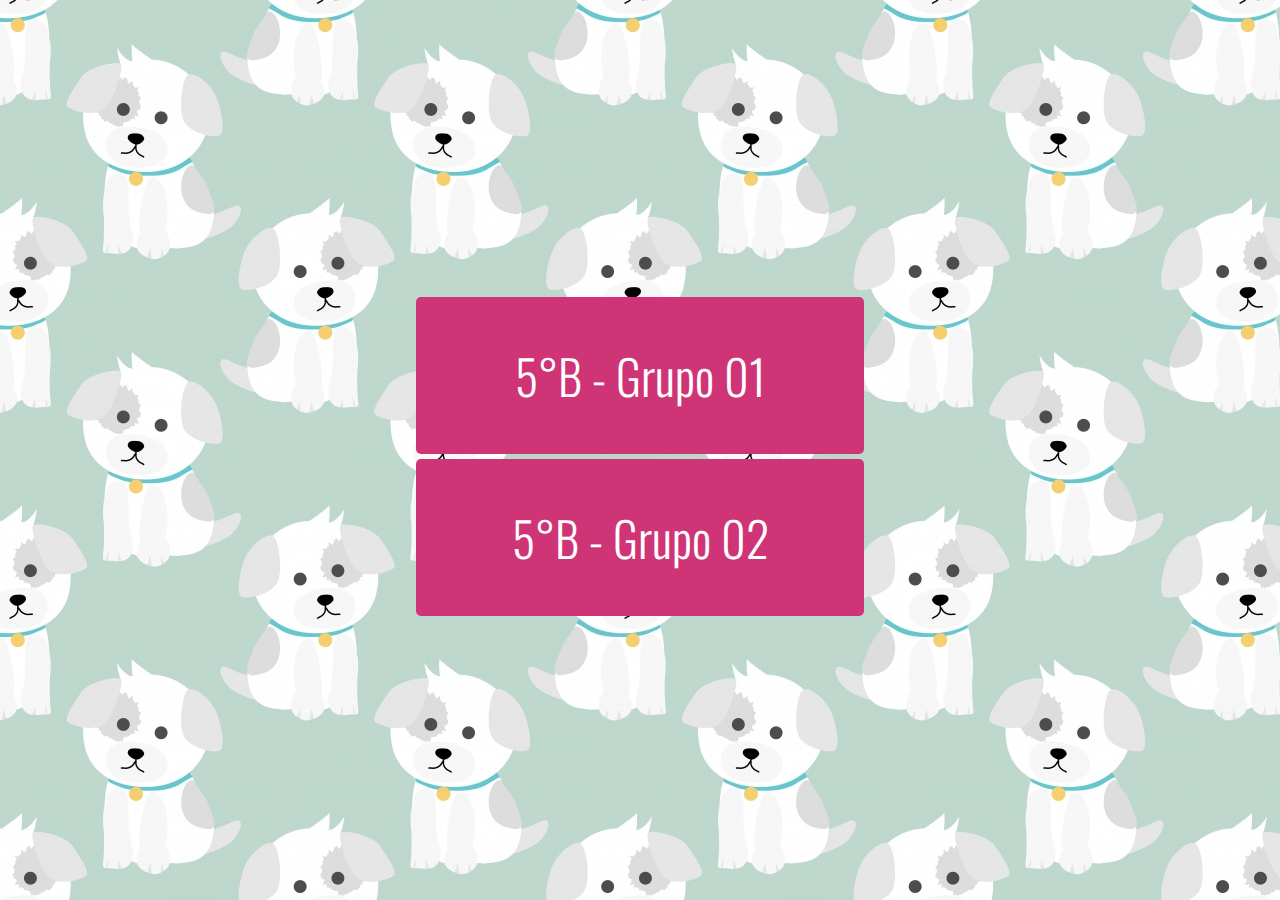
<file: index.html>
<!DOCTYPE html>
<html>
    <head>
        <meta charset="UTF-8">
        <title>Horario Clases CDP 5°B</title>
        <link rel="stylesheet" href="css/style.css">
        <link rel="stylesheet" href="css/screen.css">
        <meta name="viewport" content="width=device-width, initial-scale=1.0">
        <link rel="preconnect" href="https://fonts.gstatic.com">
        <link href="https://fonts.googleapis.com/css2?family=Oswald:wght@300;400&display=swap" rel="stylesheet">
    </head>

    <body>
        <div class="cuerpo">
            <div class="cuerpo_btn">
                <div class="botones">
                    <a class="btn" href="page/grupo_01.html">5°B - Grupo 01</a>
                    <a class="btn" href="page/grupo_02.html">5°B - Grupo 02</a>
                </div>
            </div>
        </div>
    </body>
</html>
</file>
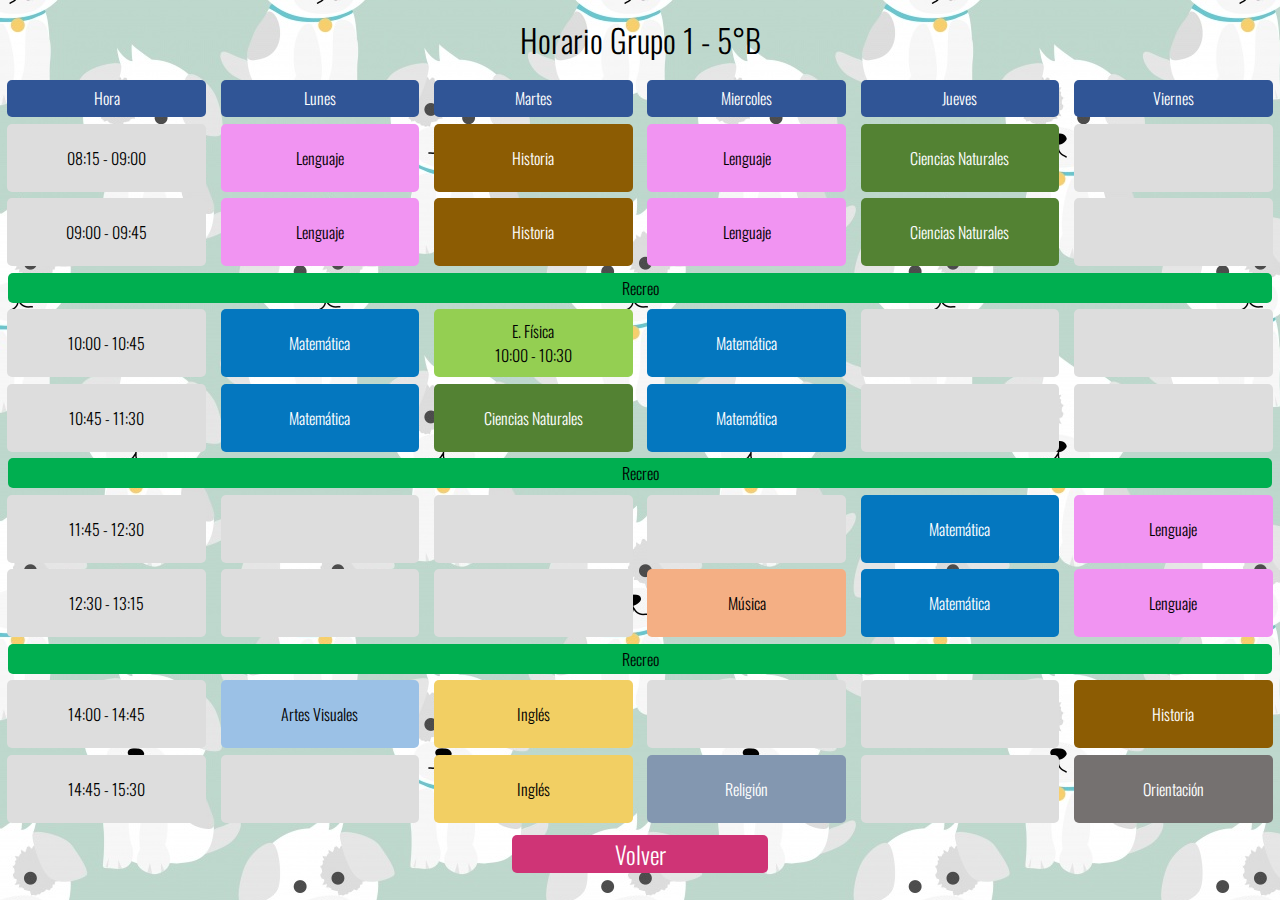
<file: page/grupo_01.html>
<!DOCTYPE html>
<html>
    <head>
        <meta charset="UTF-8">
        <title>Horario Clases CDP 5°B</title>
        <link rel="stylesheet" href="../css/style.css">
        <link rel="stylesheet" href="../css/screen.css">
        <meta name="viewport" content="width=device-width, initial-scale=1.0">
        <link rel="preconnect" href="https://fonts.gstatic.com">
        <link href="https://fonts.googleapis.com/css2?family=Oswald:wght@300;400&display=swap" rel="stylesheet">
    </head>

    <body>
        <div class="cuerpo">
            <h1 class="titulo">Horario Grupo 1 - 5°B</h1>
            
            <div class="horario_100">
            <div class="horario">
                <div class="semana">
                    <a class="dia dia_h" style="background-color: #305596; color: white;">Hora</a>
                    <a class="dia" style="background-color: #305596; color: white;">Lunes</a>
                    <a class="dia" style="background-color: #305596; color: white;">Martes</a>
                    <a class="dia" style="background-color: #305596; color: white;">Miercoles</a>
                    <a class="dia" style="background-color: #305596; color: white;">Jueves</a>
                    <a class="dia" style="background-color: #305596; color: white;">Viernes</a>
                </div>

                <div class="semana_1">
                    <a class="dia dia_h">08:15 - 09:00</a>
                    <a class="dia lenguaje" href="https://us02web.zoom.us/j/82824850552?pwd=YXF1SzdjVGxZeGhFN25PMXNkV0NVUT09">Lenguaje</a>
                    <a class="dia historia" href="https://us02web.zoom.us/j/85284003227">Historia</a>
                    <a class="dia lenguaje" href="https://us02web.zoom.us/j/82824850552?pwd=YXF1SzdjVGxZeGhFN25PMXNkV0NVUT09">Lenguaje</a>
                    <a class="dia cn" href="https://us02web.zoom.us/j/88951507181?pwd=Unc2VEhWR2psNk1Pd0lqanZycVBzdz09">Ciencias Naturales</a>
                    <a class="dia"></a>
                </div>
                <div class="semana_1">
                    <a class="dia dia_h">09:00 - 09:45</a>
                    <a class="dia lenguaje" href="https://us02web.zoom.us/j/82824850552?pwd=YXF1SzdjVGxZeGhFN25PMXNkV0NVUT09">Lenguaje</a>
                    <a class="dia historia" href="https://us02web.zoom.us/j/85284003227">Historia</a>
                    <a class="dia lenguaje" href="https://us02web.zoom.us/j/82824850552?pwd=YXF1SzdjVGxZeGhFN25PMXNkV0NVUT09">Lenguaje</a>
                    <a class="dia cn" href="https://us02web.zoom.us/j/88951507181?pwd=Unc2VEhWR2psNk1Pd0lqanZycVBzdz09">Ciencias Naturales</a>
                    <a class="dia"></a>
                </div>
                
                <div class="semana_r">
                    <a class="dia_r">Recreo</a>
                </div>

                <div class="semana_1">
                    <a class="dia dia_h">10:00 - 10:45</a>
                    <a class="dia matematica" href="https://us02web.zoom.us/j/82824850552?pwd=YXF1SzdjVGxZeGhFN25PMXNkV0NVUT09">Matemática</a>
                    <a class="dia ef" href="https://us02web.zoom.us/j/85423162481?pwd=UUZEc084amc0ZmZCdHcvWElzSFIzQT09">E. Física<br>10:00 - 10:30</a>
                    <a class="dia matematica" href="https://us02web.zoom.us/j/82824850552?pwd=YXF1SzdjVGxZeGhFN25PMXNkV0NVUT09">Matemática</a>
                    <a class="dia"></a>
                    <a class="dia"></a>
                </div>
                <div class="semana_1">
                    <a class="dia dia_h">10:45 - 11:30</a>
                    <a class="dia matematica" href="https://us02web.zoom.us/j/82824850552?pwd=YXF1SzdjVGxZeGhFN25PMXNkV0NVUT09">Matemática</a>
                    <a class="dia cn" href="https://us02web.zoom.us/j/88951507181?pwd=Unc2VEhWR2psNk1Pd0lqanZycVBzdz09">Ciencias Naturales</a>
                    <a class="dia matematica" href="https://us02web.zoom.us/j/82824850552?pwd=YXF1SzdjVGxZeGhFN25PMXNkV0NVUT09">Matemática</a>
                    <a class="dia"></a>
                    <a class="dia"></a>
                </div>
                
                <div class="semana_r">
                    <a class="dia_r">Recreo</a>
                </div>

                <div class="semana_1">
                    <a class="dia dia_h">11:45 - 12:30</a>
                    <a class="dia"></a>
                    <a class="dia"></a>
                    <a class="dia"></a>
                    <a class="dia matematica" href="https://us02web.zoom.us/j/82824850552?pwd=YXF1SzdjVGxZeGhFN25PMXNkV0NVUT09">Matemática</a>
                    <a class="dia lenguaje" href="https://us02web.zoom.us/j/82824850552?pwd=YXF1SzdjVGxZeGhFN25PMXNkV0NVUT09">Lenguaje</a>
                </div>
                <div class="semana_1">
                    <a class="dia dia_h">12:30 - 13:15</a>
                    <a class="dia"></a>
                    <a class="dia"></a>
                    <a class="dia musica" href="https://us02web.zoom.us/j/82500637766?pwd=eWNQQ0QvcUlCVmJZeTQyYUlUZERjUT09">Música</a>
                    <a class="dia matematica" href="https://us02web.zoom.us/j/82824850552?pwd=YXF1SzdjVGxZeGhFN25PMXNkV0NVUT09">Matemática</a>
                    <a class="dia lenguaje" href="https://us02web.zoom.us/j/82824850552?pwd=YXF1SzdjVGxZeGhFN25PMXNkV0NVUT09">Lenguaje</a>
                </div>

                <div class="semana_r">
                    <a class="dia_r">Recreo</a>
                </div>

                <div class="semana_1">
                    <a class="dia dia_h">14:00 - 14:45</a>
                    <a class="dia av" href="https://us02web.zoom.us/j/86062971130?pwd=NDJoQzMxK3ArUGpVWkpFS0pRNU5pUT09">Artes Visuales</a>
                    <a class="dia ingles" href="">Inglés</a>
                    <a class="dia"></a>
                    <a class="dia"></a>
                    <a class="dia historia" href="https://us02web.zoom.us/j/85284003227">Historia</a>
                </div>
                <div class="semana_1">
                    <a class="dia dia_h">14:45 - 15:30</a>
                    <a class="dia"></a>
                    <a class="dia ingles" href="">Inglés</a>
                    <a class="dia religion" href="https://us02web.zoom.us/j/7217096095">Religión</a>
                    <a class="dia"></a>
                    <a class="dia orientacion" href="https://us02web.zoom.us/j/85284003227">Orientación</a>
                </div>
                <a class="titulo_02" href="../index.html">Volver</a>
            </div>
            </div>
        </div>
    </body>
</html>
</file>
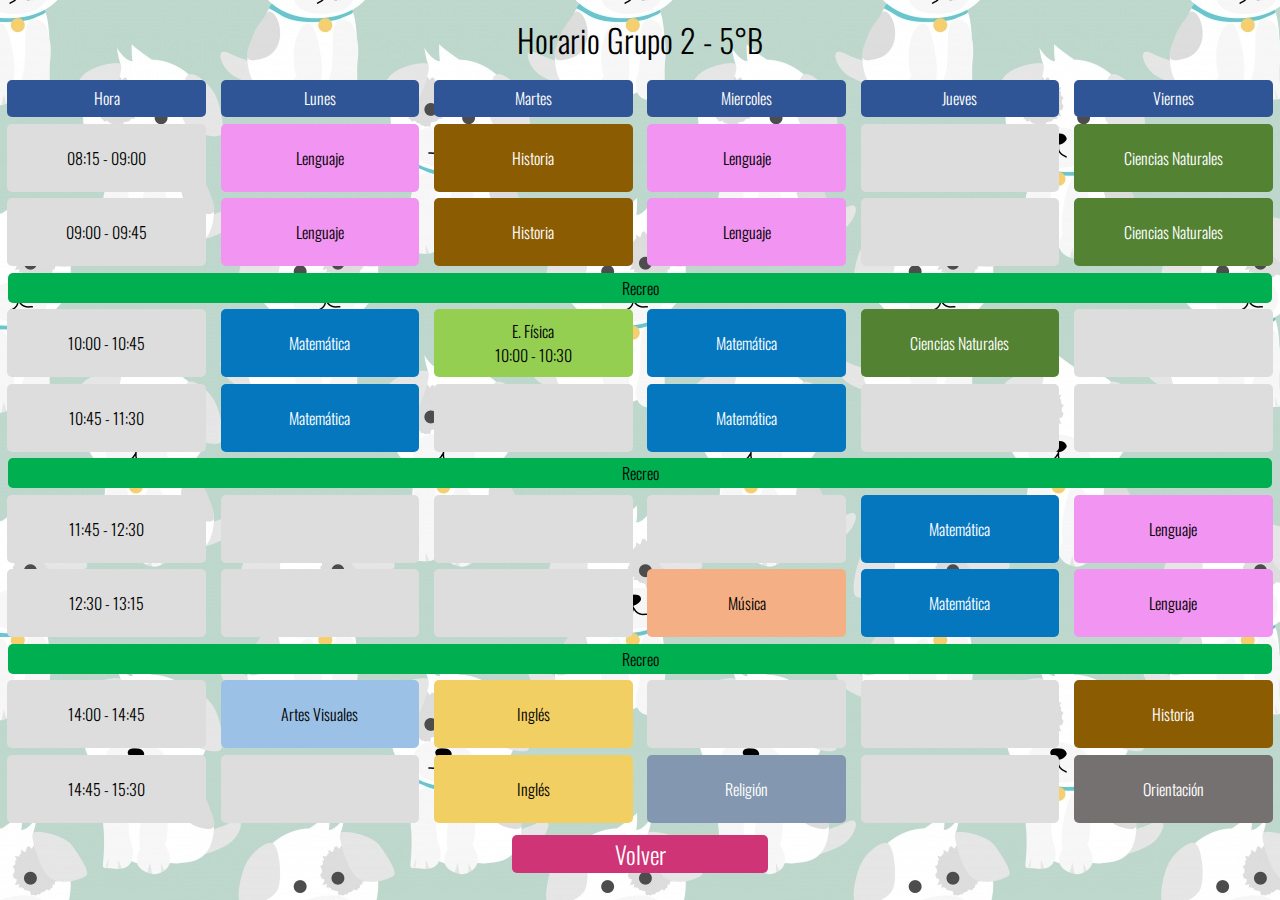
<file: page/grupo_02.html>
<!DOCTYPE html>
<html>
    <head>
        <meta charset="UTF-8">
        <title>Horario Clases CDP 5°B</title>
        <link rel="stylesheet" href="../css/style.css">
        <link rel="stylesheet" href="../css/screen.css">
        <meta name="viewport" content="width=device-width, initial-scale=1.0">
        <link rel="preconnect" href="https://fonts.gstatic.com">
        <link href="https://fonts.googleapis.com/css2?family=Oswald:wght@300;400&display=swap" rel="stylesheet">
    </head>

    <body>
        <div class="cuerpo">
            <h1 class="titulo">Horario Grupo 2 - 5°B</h1>
            <div class="horario_100">
            <div class="horario">
                <div class="semana">
                    <a class="dia dia_h" style="background-color: #305596; color: white;">Hora</a>
                    <a class="dia" style="background-color: #305596; color: white;">Lunes</a>
                    <a class="dia" style="background-color: #305596; color: white;">Martes</a>
                    <a class="dia" style="background-color: #305596; color: white;">Miercoles</a>
                    <a class="dia" style="background-color: #305596; color: white;">Jueves</a>
                    <a class="dia" style="background-color: #305596; color: white;">Viernes</a>
                </div>

                <div class="semana_1">
                    <a class="dia dia_h">08:15 - 09:00</a>
                    <a class="dia lenguaje" href="https://us02web.zoom.us/j/82824850552?pwd=YXF1SzdjVGxZeGhFN25PMXNkV0NVUT09">Lenguaje</a>
                    <a class="dia historia" href="https://us02web.zoom.us/j/85284003227">Historia</a>
                    <a class="dia lenguaje" href="https://us02web.zoom.us/j/82824850552?pwd=YXF1SzdjVGxZeGhFN25PMXNkV0NVUT09">Lenguaje</a>
                    <a class="dia"></a>
                    <a class="dia cn" href="https://us02web.zoom.us/j/83619489210?pwd=QXRybHRZUEFDU3Vsd1l4emFOR1U5dz09">Ciencias Naturales</a>
                </div>
                <div class="semana_1">
                    <a class="dia dia_h">09:00 - 09:45</a>
                    <a class="dia lenguaje" href="https://us02web.zoom.us/j/82824850552?pwd=YXF1SzdjVGxZeGhFN25PMXNkV0NVUT09">Lenguaje</a>
                    <a class="dia historia" href="https://us02web.zoom.us/j/85284003227">Historia</a>
                    <a class="dia lenguaje" href="https://us02web.zoom.us/j/82824850552?pwd=YXF1SzdjVGxZeGhFN25PMXNkV0NVUT09">Lenguaje</a>
                    <a class="dia"></a>
                    <a class="dia cn" href="https://us02web.zoom.us/j/83619489210?pwd=QXRybHRZUEFDU3Vsd1l4emFOR1U5dz09">Ciencias Naturales</a>
                </div>
                
                <div class="semana_r">
                    <a class="dia_r">Recreo</a>
                </div>

                <div class="semana_1">
                    <a class="dia dia_h">10:00 - 10:45</a>
                    <a class="dia matematica" href="https://us02web.zoom.us/j/82824850552?pwd=YXF1SzdjVGxZeGhFN25PMXNkV0NVUT09">Matemática</a>
                    <a class="dia ef" href="https://us02web.zoom.us/j/85423162481?pwd=UUZEc084amc0ZmZCdHcvWElzSFIzQT09">E. Física<br>10:00 - 10:30</a>
                    <a class="dia matematica" href="https://us02web.zoom.us/j/82824850552?pwd=YXF1SzdjVGxZeGhFN25PMXNkV0NVUT09">Matemática</a>
                    <a class="dia cn" href="https://us02web.zoom.us/j/83619489210?pwd=QXRybHRZUEFDU3Vsd1l4emFOR1U5dz09">Ciencias Naturales</a>
                    <a class="dia"></a>
                </div>
                <div class="semana_1">
                    <a class="dia dia_h">10:45 - 11:30</a>
                    <a class="dia matematica" href="https://us02web.zoom.us/j/82824850552?pwd=YXF1SzdjVGxZeGhFN25PMXNkV0NVUT09">Matemática</a>
                    <a class="dia"></a>
                    <a class="dia matematica" href="https://us02web.zoom.us/j/82824850552?pwd=YXF1SzdjVGxZeGhFN25PMXNkV0NVUT09">Matemática</a>
                    <a class="dia"></a>
                    <a class="dia"></a>
                </div>
                
                <div class="semana_r">
                    <a class="dia_r">Recreo</a>
                </div>

                <div class="semana_1">
                    <a class="dia dia_h">11:45 - 12:30</a>
                    <a class="dia"></a>
                    <a class="dia"></a>
                    <a class="dia"></a>
                    <a class="dia matematica" href="https://us02web.zoom.us/j/82824850552?pwd=YXF1SzdjVGxZeGhFN25PMXNkV0NVUT09">Matemática</a>
                    <a class="dia lenguaje" href="https://us02web.zoom.us/j/82824850552?pwd=YXF1SzdjVGxZeGhFN25PMXNkV0NVUT09">Lenguaje</a>
                </div>
                <div class="semana_1">
                    <a class="dia dia_h">12:30 - 13:15</a>
                    <a class="dia"></a>
                    <a class="dia"></a>
                    <a class="dia musica" href="https://us02web.zoom.us/j/82500637766?pwd=eWNQQ0QvcUlCVmJZeTQyYUlUZERjUT09">Música</a>
                    <a class="dia matematica" href="https://us02web.zoom.us/j/82824850552?pwd=YXF1SzdjVGxZeGhFN25PMXNkV0NVUT09">Matemática</a>
                    <a class="dia lenguaje" href="https://us02web.zoom.us/j/82824850552?pwd=YXF1SzdjVGxZeGhFN25PMXNkV0NVUT09">Lenguaje</a>
                </div>

                <div class="semana_r">
                    <a class="dia_r">Recreo</a>
                </div>

                <div class="semana_1">
                    <a class="dia dia_h">14:00 - 14:45</a>
                    <a class="dia av" href="https://us02web.zoom.us/j/86062971130?pwd=NDJoQzMxK3ArUGpVWkpFS0pRNU5pUT09">Artes Visuales</a>
                    <a class="dia ingles" href="">Inglés</a>
                    <a class="dia"></a>
                    <a class="dia"></a>
                    <a class="dia historia" href="https://us02web.zoom.us/j/85284003227">Historia</a>
                </div>
                <div class="semana_1">
                    <a class="dia dia_h">14:45 - 15:30</a>
                    <a class="dia"></a>
                    <a class="dia ingles" href="">Inglés</a>
                    <a class="dia religion" href="https://us02web.zoom.us/j/7217096095">Religión</a>
                    <a class="dia"></a>
                    <a class="dia orientacion" href="https://us02web.zoom.us/j/85284003227">Orientación</a>
                </div>
                <a class="titulo_02" href="../index.html">Volver</a>
            </div>
            </div>
        </div>
    </body>
</html>
</file>
<file: css/style.css>
*{
    padding: 0;
    margin: 0;
    border-radius: 5px;
    font-family: 'Oswald', sans-serif;
    font-weight: 300;
}

body{
    background: url("../img/kawaii_02.jpg");
}

.cuerpo{
    width: 100vw;
    height: 100vh;
    float: left;
}

.titulo{
    width: 100%;
    height: 6%;
    text-align: center;
    margin-top: 1%;
    margin-bottom: 1%;
    display: flex;
    justify-content: center;
    align-items: center;
    float: left;
}

.titulo_02{
    width: 20%;
    margin-left: 40%;
    margin-right: 40%;
    background-color: #CF3476;
    color: white;
    height: 5%;
    font-size: 150%;
    text-align: center;
    margin-top: 1%;
    display: flex;
    justify-content: center;
    align-items: center;
    float: left;
}

a{
    text-decoration: none;
}

.horario_100{
    width: 100%;
    height: 84%;
    float: left;
    display: flex;
    justify-content: center;
    align-items: center;
}
.horario{
    width: 100%;
    height: 100%;
    float: left;
}

.semana{
    width: 100%;
    height: 5%;
    display: flex;
    justify-content: center;
    align-items: center;
    float: left;
    font-family: 'Oswald', sans-serif;
}

.semana_1{
    width: 100%;
    height: 9%;
    margin-top: 0.5%;
    display: flex;
    justify-content: center;
    align-items: center;
    float: left;
}

.semana_r{
    width: 100%;
    height: 4%;
    margin-top: 0.5%;
    display: flex;
    justify-content: center;
    align-items: center;
    float: left;
}

.dia{
    float: left;
    width: 15.5%;
    margin: 0% auto;
    height: 100%;
    text-align: center;
    background-color: #dddddd;
    display: flex;
    justify-content: center;
    align-items: center;
}

.dia_r{
    float: left;
    width: 98.8%;
    margin: 0% auto;
    height: 100%;
    text-align: center;
    background-color: #00AF50;
    display: flex;
    justify-content: center;
    align-items: center;
}

.lenguaje{
    background-color: #F194F2;
    color: black;
}
.matematica{
    background-color: #0477BF;
    color: white;
}
.ef{
    background-color: #94CF52;
    color: black;
}
.cn{
    background-color: #538233;
    color: white;
}
.historia{
    background-color: #8C5C03;
    color: white;
}
.religion{
    background-color: #8397B0;
    color: white;
}
.orientacion{
    background-color: #757170;
    color: white;
}
.musica{
    background-color: #F4AF84;
    color: black;
}
.ingles{
    background-color: #F2CF63;
    color: black;
}
.av{
    background-color: #9BC1E6;
    color: black;
}

.cuerpo_btn{
    width: 100%;
    height: 100%;
    float: left;
    display: flex;
    justify-content: center;
    align-items: center;
}

.botones{
    width: 35%;
    height: 35%;
    float: left;
}

.btn{
    background-color: #CF3476;
    color: white;
    float: left;
    width: 100%;
    height: 50%;
    font-size: 300%;
    margin-top: 1%;
    text-align: center;
    display: flex;
    justify-content: center;
    align-items: center;
}
</file>
<file: css/screen.css>
@media screen and (min-width: 360px) and (max-width: 720px){
    .botones{
        width: 90%;
        height: 35%;
        float: left;
    }
    .horario_100{
        width: 100%;
        height: 92%;
        float: left;
        display: flex;
        justify-content: center;
        align-items: center;
        font-size: 80%;
    }

    body{
        background: url("../img/kawaii_02.jpg");
        background-size: 100%;
    }
    .semana_1{
        width: 100%;
        height: 9%;
        margin-top: 1%;
        display: flex;
        justify-content: center;
        align-items: center;
        float: left;
    }
    .dia{
        float: left;
        width: 17%;
        margin: 0% auto;
        height: 100%;
    }

    .dia_h{
        width: 10%;
    }
}
</file>
